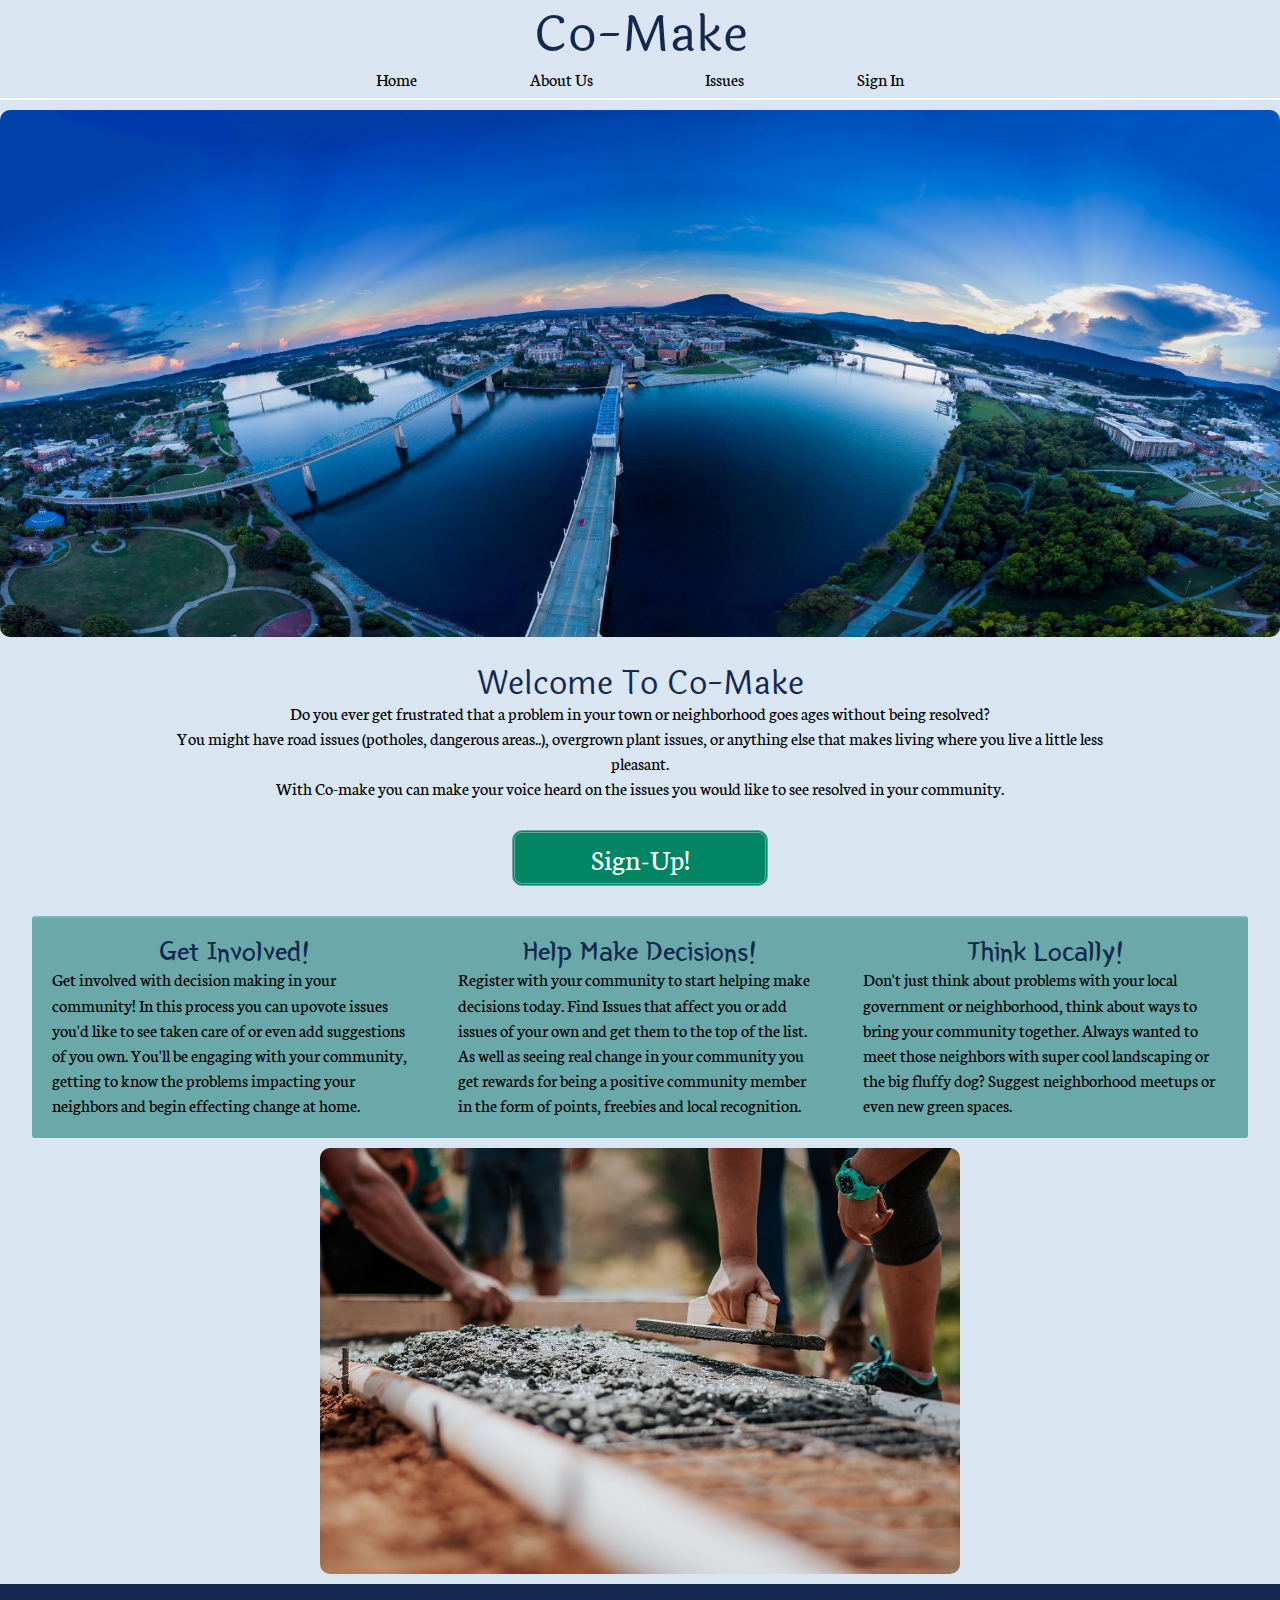
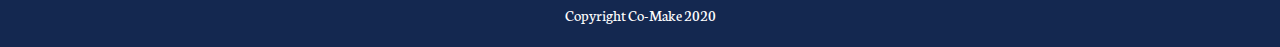
<file: index.html>
<!DOCTYPE html>
<html lang="en">
  <head>
    <meta charset="UTF-8" />
    <meta name="viewport" content="width=device-width, initial-scale=1.0" />
    <link rel="stylesheet" href="css\index.css" />
    <link href="https://fonts.googleapis.com/css?family=Bitter|Candal|Lacquer|Laila|Lemonada|Neuton|Roboto|Yeon+Sung&display=swap" rel="stylesheet">
    <title>Co-Make your Community</title>
  </head>
  <body>
      <header>
          <div class="navigation">
              <h1>Co-Make</h1>
        <nav>
          <a href="index.html">Home</a>
          <a href="about.html">About Us</a>
          <a href="#">Issues</a>
          <a href="#">Sign In</a>
        </nav>
        </div>
       </header>

       <div class= "container">
        <section class="top-content">
          <div class="top-image">
           <img src="img\birds-eye-photo.jpg" class="top-image"  alt="Bird's eye view of roads and water">
          </div>

          <div class="intro">
            <h2>Welcome To Co-Make</h2>
              <p>Do you ever get frustrated that a problem in your town or neighborhood goes ages without being resolved? <br>
              You might have road issues (potholes, dangerous areas..), overgrown plant issues, or anything else that makes living where you live a little less pleasant.<br>
              With Co-make you can make your voice heard on the issues you would like to see resolved in your community.</p>
            </div>
            </section>

            <section class="sign-up-btn">
              <a href="#" target="_blank"  class="btn">Sign-Up!</a>
            </section>

            <section class="CTA">
              <div class="get-inv">
                <h3>Get Involved!</h3>
                <p>Get involved with decision making in your community! In this process you can upovote issues you'd like to see taken care of or even add suggestions of you own. You'll be engaging with your community, getting to know the problems impacting your neighbors and begin effecting change at home.</p>
              </div>
      
                <div class="get-inv">
                  <h3>Help Make Decisions!</h3>
                  <p>Register with your community to start helping make decisions today. Find Issues that affect you or add issues of your own and get them to the top of the list. As well as seeing real change in your community you get rewards for being a positive community member in the form of points, freebies and local recognition. </p>
                </div>
                 
                <div class="get-inv">
                  <h3>Think Locally!</h3>
                  <p>Don't just think about problems with your local government or neighborhood, think about ways to bring your community together. Always wanted to meet those neighbors with super cool landscaping or the big fluffy dog? Suggest neighborhood meetups or even new green spaces.</p>
                </div>
              </section>

          

            <section class="working-img">
            <div class="w-img">
           <img src="img/building-together2.jpg" class="working-img" alt="Photo of people working">
          </div>
          </section>

          
        
        
       </div> <!---container-->
          
      <footer class="footer">
        <p>Copyright Co-Make 2020</p>
      </footer>
    
    </body>
    </html>
</file>
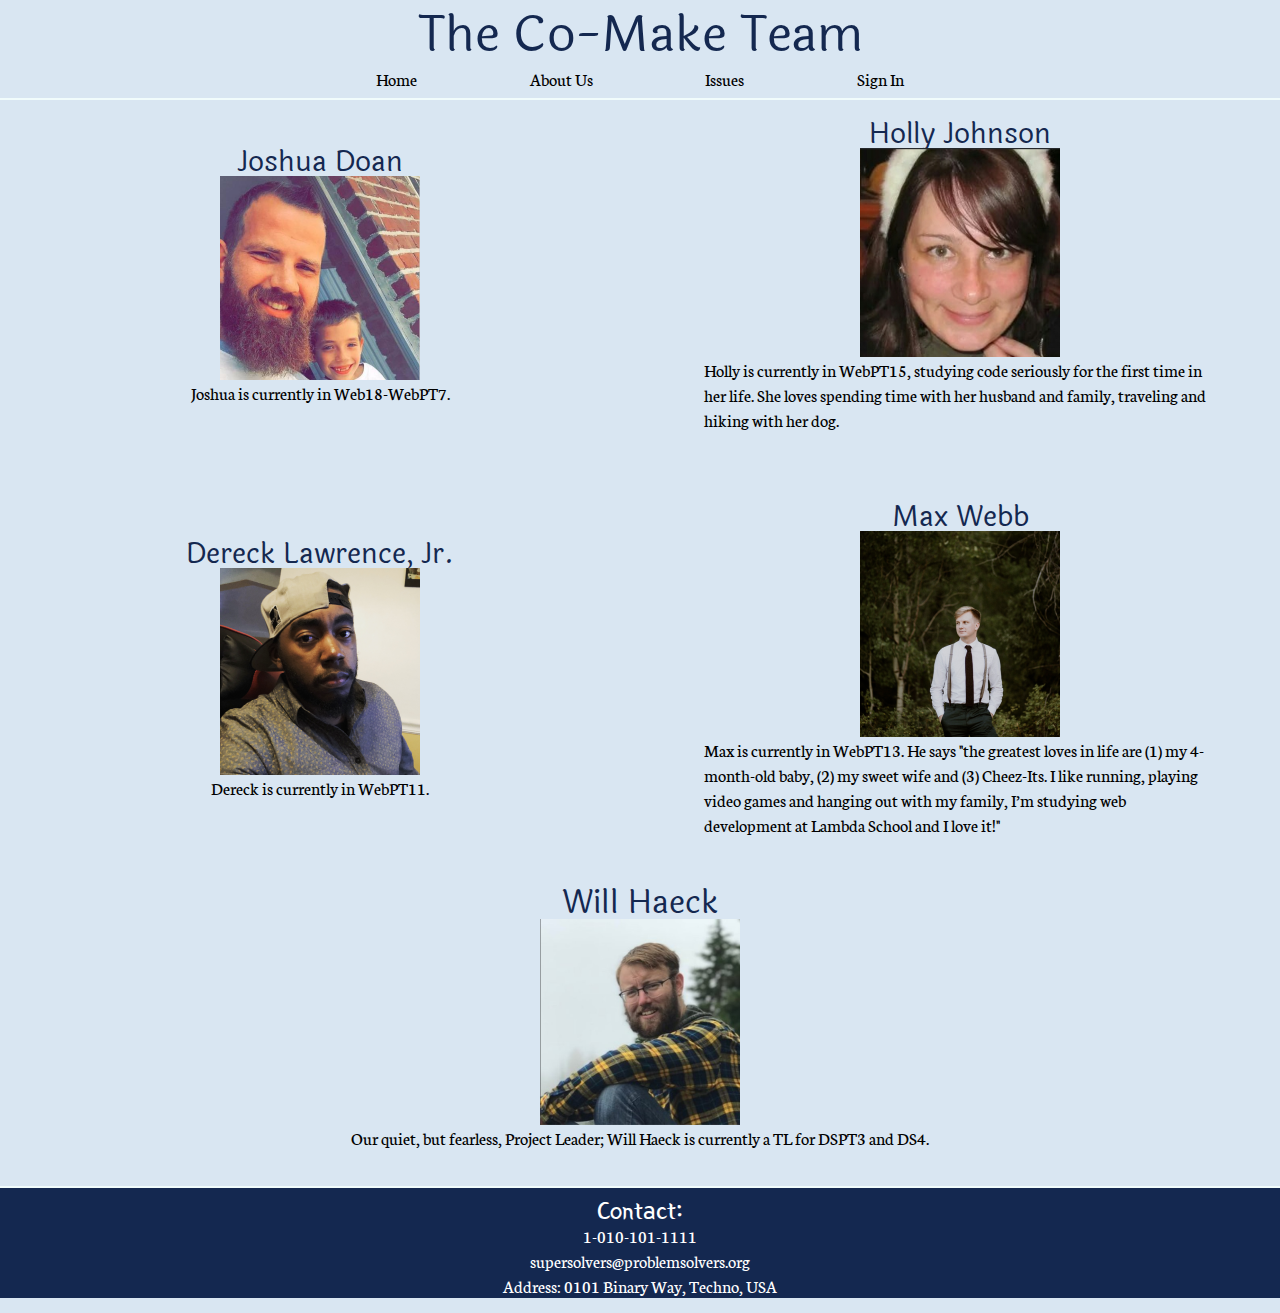
<file: about.html>
<!DOCTYPE html>
<html lang="en">
  <head>
    <meta charset="UTF-8" />
    <meta name="viewport" content="width=device-width, initial-scale=1.0" />
    <link rel="stylesheet" href="css\index.css" />
    <link href="https://fonts.googleapis.com/css?family=Bitter|Candal|Lacquer|Laila|Lemonada|Neuton|Roboto|Yeon+Sung&display=swap" rel="stylesheet">
    <title>Co-Make your Community</title>
  </head>
  <body>
    
      <header>
        <div class="navigation">
            <h1>The Co-Make Team</h1>
      <nav>
        <a href="index.html">Home</a>
        <a href="about.html">About Us</a>
        <a href="#">Issues</a>
        <a href="#">Sign In</a>
      </nav>
      </div>
     </header>

     <div class="about-ctn">
      <section class="tmembers1">
        <div class="tm1">
          <h3>Joshua Doan</h3>
          <img src="img\Joshua-Doan.png" alt="Picture of Dereck">
          <p>Joshua is currently in Web18-WebPT7. 
          </p>
      </div>

      <div class="tm1">
        <h3>Holly Johnson</h3>
        <img src="img\Holly-Johnson.png" alt="Picture of Holly">
        <p>Holly is currently in WebPT15, studying code seriously for the first time in her life. She loves spending time with her husband and family, traveling and hiking with her dog. 
        </p>
    </div>
  </section>

  <section class="tmembers2">
    <div class="tm2">
      <h3>Dereck Lawrence, Jr.</h3>
      <img src="img\Dereck-Lawrence.png" alt="Picture of Joshua">
      <p>Dereck is currently in WebPT11. 
      </p>
  </div>

  <div class="tm2">
    <h3>Max Webb</h3>
    <img src="img\Max-Webb.png" alt="Picture of Max">
    <p>Max is currently in WebPT13. He says "the greatest loves in life are (1) my 4-month-old baby, (2) my sweet wife and (3) Cheez-Its. I like running, playing video games and hanging out with my family, I’m studying web development at Lambda School and I love it!"
    </p>
  </div>
  </section>

  <section class="pmanager">
    <div class="PM">
      <h2>Will Haeck</h2>
      <img src="img\Will-Haeck.png" alt="Picture of Will">
      <p>Our quiet, but fearless, Project Leader; Will Haeck is currently a TL for DSPT3 and DS4. 
      </p>
  </div>
  </section>

</div> <!--end of about-ctn-->

<section Class="contact">
  <h4>Contact:</h4>
  <p>1-010-101-1111</p>  
  <p>supersolvers@problemsolvers.org</p>
  <p>Address: 0101 Binary Way, Techno, USA</p>
</section>  
      
  
  </body>
</file>
